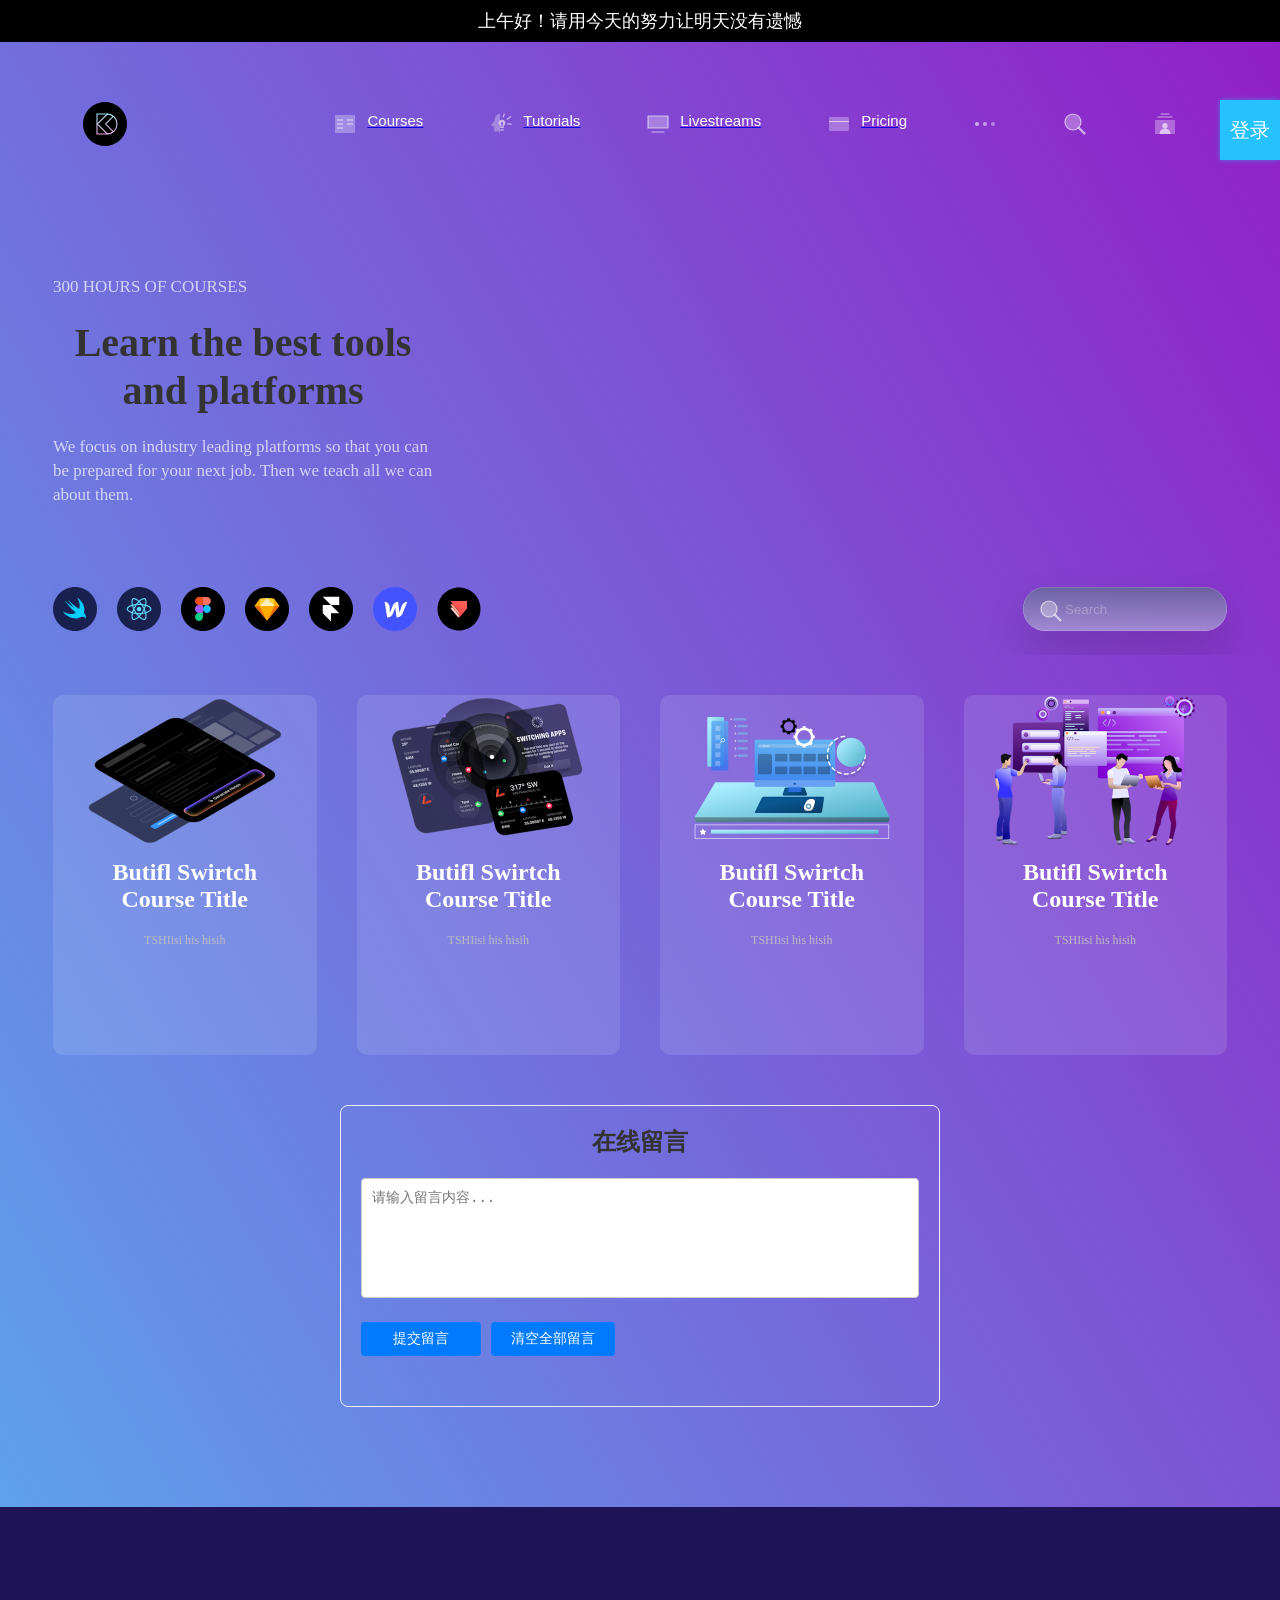
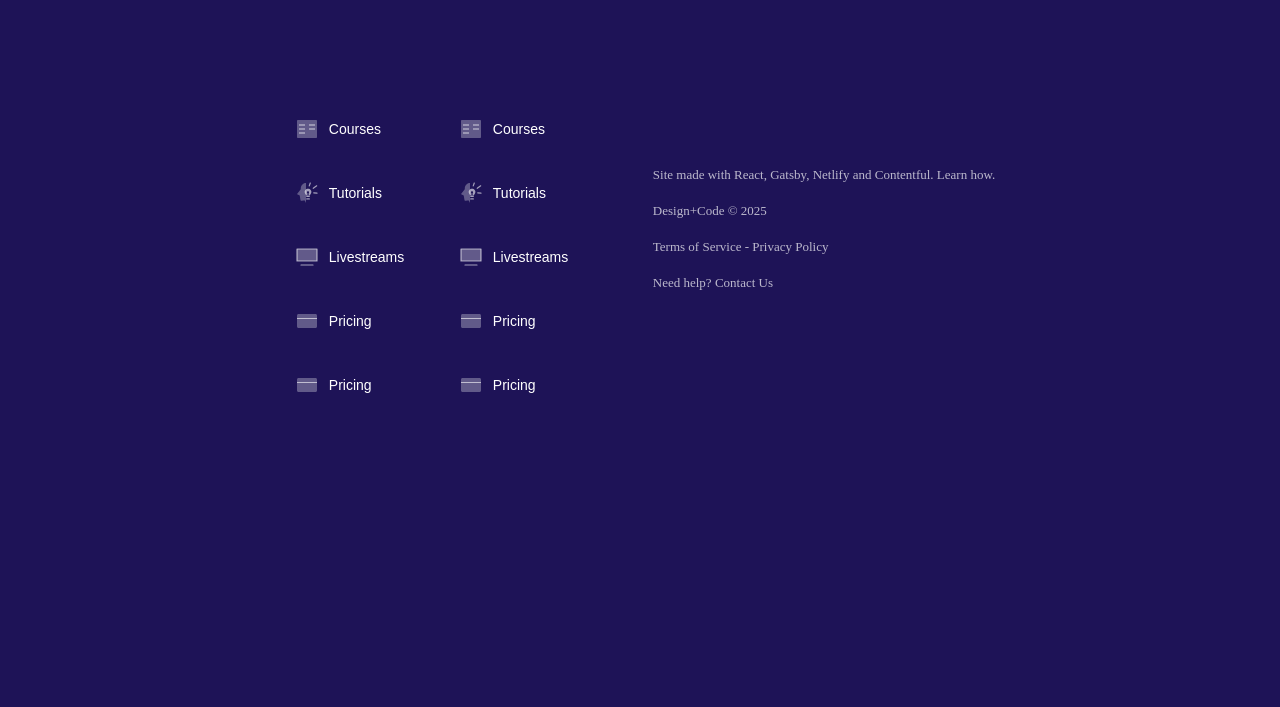
<file: index.html>
<!DOCTYPE html>
<html lang="en">

<head>
    <meta charset="UTF-8">
    <!-- 移动端适配核心标签 -->
    <meta name="viewport" content="width=device-width, initial-scale=1.0, maximum-scale=1.0, user-scalable=no">
    <title>秋笙_博客</title>
    <link rel="stylesheet" href="css/style.css">

</head>

<body>

    <!-- 头部内容 -->
    <div class="topbar" id="topbar">请用今天的努力让明天没有遗憾</div>
    <!-- 登录界面 -->
    <div class="login">
        <a href="login.html">登录</a>
    </div>
    <!-- 上划按钮 -->
    <div class="login shang" id="backTop">
        👆
    </div>
    <!-- 背景盒子 -->
    <div class="bg">
        <!-- 头部盒子 -->
        <div class="header w">
            <a href="#" class="logo">
                <img src="images/logo.svg" alt="">
            </a>
            <div class="nav">
                <a href="#">
                    <button>
                        <img src="images/courses.svg" alt="">
                        <p>Courses</p>
                    </button>
                </a>
                <a href="#">
                    <button>
                        <img src="images/tutorials.svg" alt="">
                        <p>Tutorials</p>
                    </button>
                </a>
                <a href="#">
                    <button>
                        <img src="images/livestreams.svg" alt="">
                        <p>Livestreams</p>
                    </button>
                </a>
                <a href="#">
                    <button>
                        <img src="images/pricing.svg" alt="">
                        <p>Pricing</p>
                    </button>
                </a>
                <a href="#">
                    <button>
                        <img src="images/more.svg" alt="">
                    </button>
                </a>
                <a href="#">
                    <button>
                        <img src="images/search.svg" alt="">
                    </button>
                </a>
                <a href="#">
                    <button>
                        <img src="images/account.svg" alt="">
                    </button>
                </a>

            </div>
            <div class="mobile-nav">
                <img src="images/hamburger-menu.svg" alt="">
            </div>
        </div>


        <!-- 课程模块 -->
        <div class="course w">
            <div class="course-l">
                <p class="time">300 HOURS OF COURSES</p>
                <h2>Learn the best tools and platforms</h2>
                <p>We focus on industry leading
                    platforms so that you can be
                    prepared for your next job.
                    Then we teach
                    all we can
                    about them.</p>
            </div>
            <div class="course-r">
                <div class="icon">
                    <ul>
                        <li>
                            <a href="#">
                                <img src="images/swiftui-logo.svg" alt="">
                            </a>
                        </li>
                        <li>
                            <a href="#">
                                <img src="images/react-logo.svg" alt="">
                            </a>
                        </li>
                        <li>
                            <a href="#">
                                <img src="images/figma-logo.svg" alt="">
                            </a>
                        </li>
                        <li>
                            <a href="#">
                                <img src="images/sketch-logo.svg" alt="">
                            </a>
                        </li>
                        <li>
                            <a href="#">
                                <img src="images/framer-logo.svg" alt="">
                            </a>
                        </li>
                        <li>
                            <a href="#">
                                <img src="images/webflow-logo.svg" alt="">
                            </a>
                        </li>
                        <li>
                            <a href="#">
                                <img src="images/protopie-logo.svg" alt="">
                            </a>
                        </li>
                    </ul>
                </div>
                <div class="search">
                    <img src="images/search.svg" alt="">
                    <input type="serch" placeholder="Search">
                </div>
            </div>
        </div>
        <!-- 课程卡片 -->
        <div class="course-card">
            <div class="item">
                <figure>
                    <img src="images/pic.png" alt="">
                    <h2>Butifl Swirtch Course Title</h2>
                    <p>TSHIisi his hisih</p>
                </figure>

            </div>
            <div class="item">
                <figure>
                    <img src="images/pic2.png" alt="">
                    <h2>Butifl Swirtch Course Title</h2>
                    <p>TSHIisi his hisih</p>
                </figure>

            </div>
            <div class="item">
                <figure>
                    <img src="images/pic3.png" alt="">
                    <h2>Butifl Swirtch Course Title</h2>
                    <p>TSHIisi his hisih</p>
                </figure>

            </div>
            <div class="item">
                <figure>
                    <img src="images/pic4.png" alt="">
                    <h2>Butifl Swirtch Course Title</h2>
                    <p>TSHIisi his hisih</p>
                </figure>

            </div>
        </div>
        <div class="container">
            <h2>在线留言</h2>
            <div class="input-box">
                <textarea id="msgContent" placeholder="请输入留言内容..."></textarea>
            </div>
            <div class="btn-group">
                <button id="submitBtn">提交留言</button>
                <button id="clearAll">清空全部留言</button>
            </div>

            <div class="msg-list" id="msgList"></div>
        </div>


        <!-- 底部 -->
        <div class="footer">
            <!-- con盒子裁剪波浪盒子 -->
            <div class="footer-con">
                <div class="footer-con-left">
                    <div class="item">
                        <a href="#">
                            <button>
                                <img src="./images/courses.svg" alt="">
                                <p>Courses</p>
                            </button>
                        </a>
                        <a href="#">
                            <button>
                                <img src="./images/tutorials.svg" alt="">
                                <p>Tutorials</p>
                            </button>
                        </a>
                        <a href="#">
                            <button>
                                <img src="./images/livestreams.svg" alt="">
                                <p>Livestreams</p>
                            </button>
                        </a>
                        <a href="#">
                            <button>
                                <img src="./images/pricing.svg" alt="">
                                <p>Pricing</p>
                            </button>
                        </a>
                        <a href="#">
                            <button>
                                <img src="./images/pricing.svg" alt="">
                                <p>Pricing</p>
                            </button>
                        </a>
                    </div>
                    <div class="item">
                        <a href="#">
                            <button>
                                <img src="./images/courses.svg" alt="">
                                <p>Courses</p>
                            </button>
                        </a>
                        <a href="#">
                            <button>
                                <img src="./images/tutorials.svg" alt="">
                                <p>Tutorials</p>
                            </button>
                        </a>
                        <a href="#">
                            <button>
                                <img src="./images/livestreams.svg" alt="">
                                <p>Livestreams</p>
                            </button>
                        </a>
                        <a href="#">
                            <button>
                                <img src="./images/pricing.svg" alt="">
                                <p>Pricing</p>
                            </button>
                        </a>
                        <a href="#">
                            <button>
                                <img src="./images/pricing.svg" alt="">
                                <p>Pricing</p>
                            </button>
                        </a>
                    </div>
                </div>
                <div class="footer-con-right">

                    <p> Site made with React, Gatsby,
                        Netlify and Contentful. Learn how.</p>
                    <p> Design+Code © 2025</p>

                    <p> Terms of Service - Privacy Policy
                    </p>
                    <p>Need help? Contact Us </p>
                </div>

            </div>
        </div>
    </div>
</body>

<script>
    const body = document.body;
    const glass = document.querySelector('.glass');

    document.addEventListener('mousemove', e => {
        const x = e.clientX / window.innerWidth * 100;
        const y = e.clientY / window.innerHeight * 100;
        body.style.backgroundPosition = `${x}% ${y}%`;

        glass.style.left = e.clientX + 'px';
        glass.style.top = e.clientY + 'px';
    })
    var topbar = document.querySelector('.topbar');
    var date = new Date();
    var hours = date.getHours();
    if (hours < 12) {
        topbar.innerHTML = '上午好！请用今天的努力让明天没有遗憾';
    } else if (hours < 18) {
        topbar.innerHTML = '下午好！请用今天的努力让明天没有遗憾';
    } else {
        topbar.innerHTML = '晚上好！请用今天的努力让明天没有遗憾';
    }

    // 获取回到顶部按钮
    const backTopBtn = document.getElementById('backTop');
    // 滚动超过 300px 显示按钮，可自行修改数值
    const showHeight = 800;

    // 监听滚动
    window.addEventListener('scroll', function () {
        let scrollTop = document.documentElement.scrollTop || document.body.scrollTop;
        if (scrollTop >= showHeight) {
            backTopBtn.style.display = 'block'; // 显示
        } else {
            backTopBtn.style.display = 'none';  // 回到顶部，隐藏
        }
    });

    // 点击平滑回顶部
    backTopBtn.addEventListener('click', function () {
        window.scrollTo({
            top: 0,
            behavior: 'smooth'
        });
    });


    const msgContent = document.getElementById('msgContent');
    const submitBtn = document.getElementById('submitBtn');
    const msgList = document.getElementById('msgList');
    const clearAll = document.getElementById('clearAll');

    // 读取本地留言
    let msgArr = JSON.parse(localStorage.getItem('messageList')) || [];

    // 渲染留言列表
    function renderMsg() {
        msgList.innerHTML = '';
        msgArr.forEach((item, index) => {
            const div = document.createElement('div');
            div.className = 'msg-item';
            div.innerHTML = `
                    <div class="msg-content">
                        <p>${item.content}</p>
                        <div class="time">${item.time}</div>
                    </div>
                    <button class="del-btn" data-index="${index}">删除</button>
                `;
            msgList.appendChild(div);
        });
    }

    // 初始渲染
    renderMsg();

    // 提交留言
    submitBtn.addEventListener('click', function () {
        const content = msgContent.value.trim();
        if (!content) {
            alert('请输入留言内容！');
            return;
        }
        const time = new Date().toLocaleString();
        const newMsg = { content, time };
        msgArr.unshift(newMsg);
        localStorage.setItem('messageList', JSON.stringify(msgArr));
        renderMsg();
        msgContent.value = '';
    });

    // 单条删除（事件委托）
    msgList.addEventListener('click', function (e) {
        if (e.target.classList.contains('del-btn')) {
            const idx = e.target.dataset.index;
            msgArr.splice(idx, 1); // 删除对应下标数据
            localStorage.setItem('messageList', JSON.stringify(msgArr));
            renderMsg();
        }
    });

    // 清空全部留言
    clearAll.addEventListener('click', function () {
        if (confirm('确定要删除所有留言吗？此操作不可恢复！')) {
            msgArr = [];
            localStorage.removeItem('messageList');
            renderMsg();
        }
    });
</script>

</html>
</file>
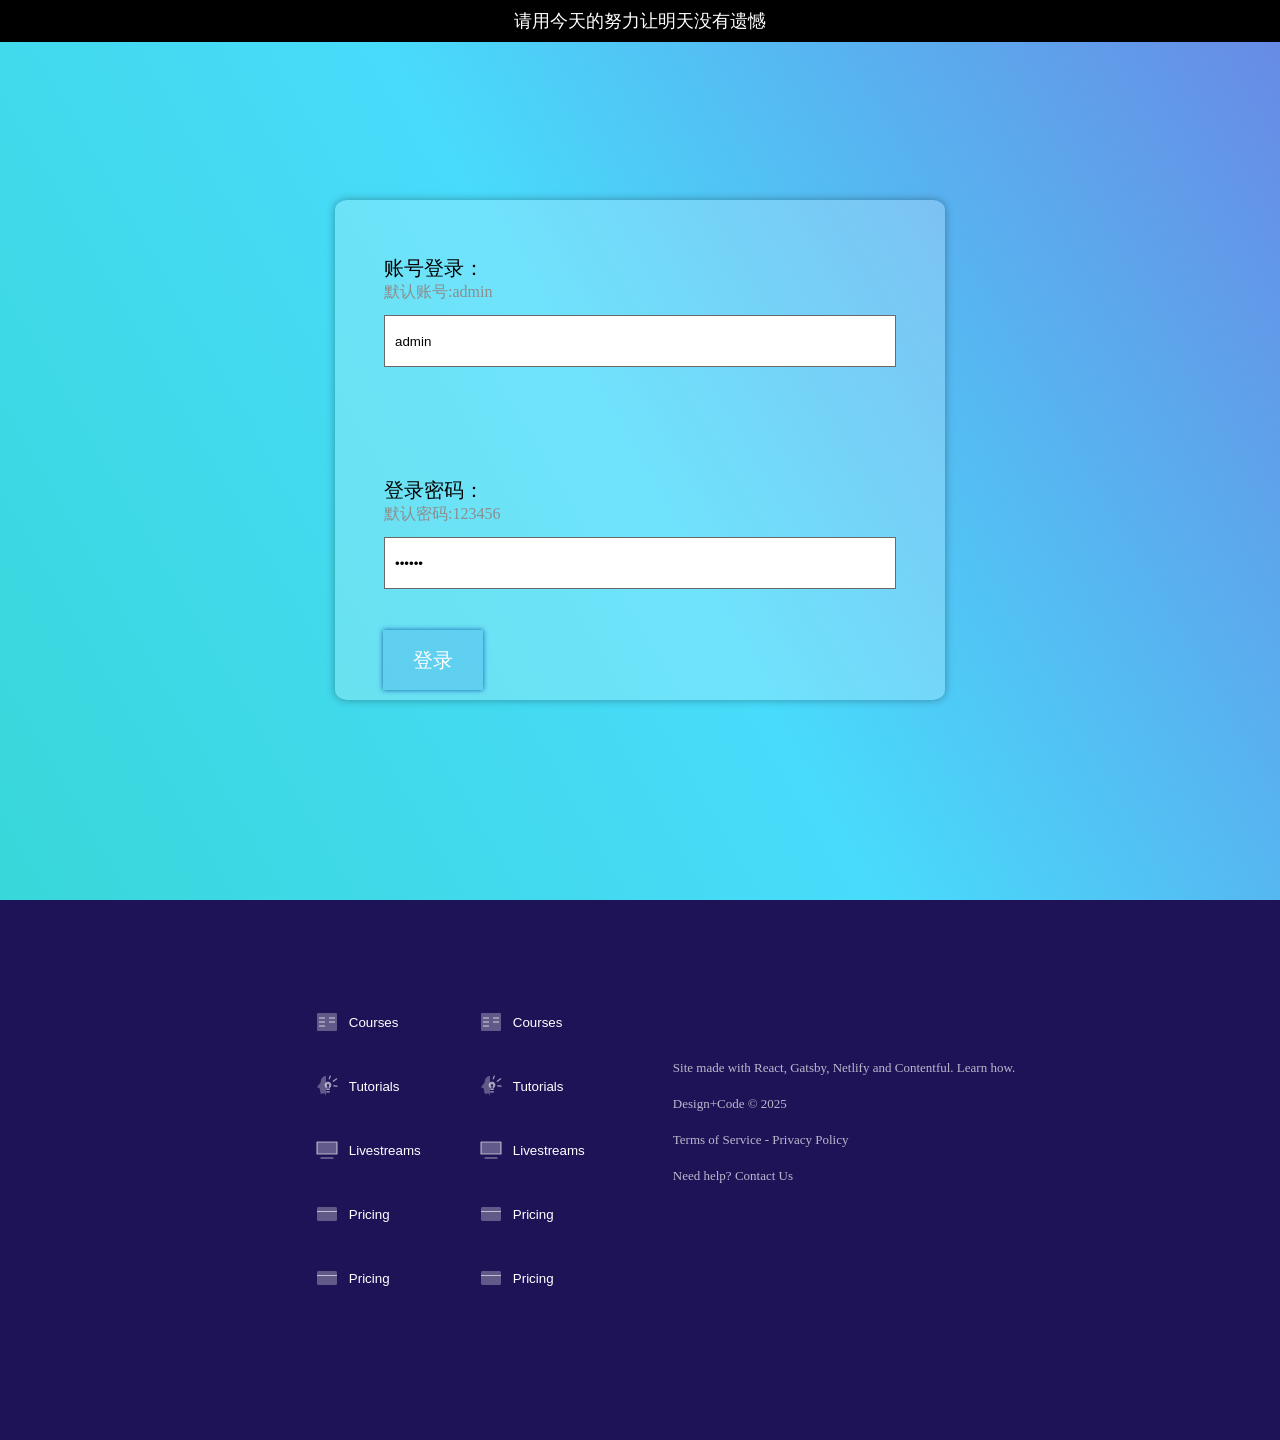
<file: login.html>
<!DOCTYPE html>
<html lang="zh-CN">

<head>
    <meta charset="UTF-8">
    <title>登录页</title>
    <link rel="stylesheet" href="./css/login.css">
</head>

<body>
    <div class="topbar">请用今天的努力让明天没有遗憾</div>
    <div class="bg">
        <div class="log">
            <div>
                <label for="username">账号登录：</label><br>
                <p>默认账号:admin</p>
                <input type="text" id="username" value="admin">
            </div>
            <div>
                <label for="password">登录密码：</label><br>
                <p>默认密码:123456</p>
                <input type="password" id="password" value="123456">
            </div>
            <button type="button" onclick="login()">登录</button>
        </div>
    </div>
    <!-- 底部 -->
    <div class="footer">
        <!-- con盒子裁剪波浪盒子 -->
        <div class="footer-con">
            <div class="footer-con-left">
                <div class="item">
                    <a href="#">
                        <button>
                            <img src="./images/courses.svg" alt="">
                            <p>Courses</p>
                        </button>
                    </a>
                    <a href="#">
                        <button>
                            <img src="./images/tutorials.svg" alt="">
                            <p>Tutorials</p>
                        </button>
                    </a>
                    <a href="#">
                        <button>
                            <img src="./images/livestreams.svg" alt="">
                            <p>Livestreams</p>
                        </button>
                    </a>
                    <a href="#">
                        <button>
                            <img src="./images/pricing.svg" alt="">
                            <p>Pricing</p>
                        </button>
                    </a>
                    <a href="#">
                        <button>
                            <img src="./images/pricing.svg" alt="">
                            <p>Pricing</p>
                        </button>
                    </a>
                </div>
                <div class="item">
                    <a href="#">
                        <button>
                            <img src="./images/courses.svg" alt="">
                            <p>Courses</p>
                        </button>
                    </a>
                    <a href="#">
                        <button>
                            <img src="./images/tutorials.svg" alt="">
                            <p>Tutorials</p>
                        </button>
                    </a>
                    <a href="#">
                        <button>
                            <img src="./images/livestreams.svg" alt="">
                            <p>Livestreams</p>
                        </button>
                    </a>
                    <a href="#">
                        <button>
                            <img src="./images/pricing.svg" alt="">
                            <p>Pricing</p>
                        </button>
                    </a>
                    <a href="#">
                        <button>
                            <img src="./images/pricing.svg" alt="">
                            <p>Pricing</p>
                        </button>
                    </a>
                </div>
            </div>
            <div class="footer-con-right">

                <p> Site made with React, Gatsby,
                    Netlify and Contentful. Learn how.</p>
                <p> Design+Code © 2025</p>

                <p> Terms of Service - Privacy Policy
                </p>
                <p>Need help? Contact Us </p>
            </div>

        </div>
    </div>
    <script>
        function login() {
            const username = document.getElementById('username').value.trim();
            const password = document.getElementById('password').value.trim();

            if (username === '') {
                alert('账号不能为空！');
                return;
            }
            if (password === '') {
                alert('密码不能为空！');
                return;
            }

            const xhr = new XMLHttpRequest();
            xhr.open('POST', 'http://localhost:8000/data');
            xhr.setRequestHeader('Content-Type', 'application/x-www-form-urlencoded');
            xhr.send(`username=${username}&password=${password}`);

            xhr.onreadystatechange = function () {
                if (xhr.readyState === 4) {

                    if (xhr.status >= 200 && xhr.status < 300) {

                        console.log('请求成功：', xhr.response);


                        const res = JSON.parse(xhr.response);
                        if (res.code === 200) {
                            alert('登录成功！');
                            location.href = './index.html'; // 正确的相对路径
                        } else {
                            alert('账号或密码错误！');
                        }
                    } else {
                        console.log('请求失败：', xhr.status);
                        alert('请求失败，请检查服务是否启动！');
                    }
                }
            }
        }
    </script>
</body>

</html>
</file>
<file: css/style.css>
* {
    margin: 0;
    padding: 0;
    list-style: none;
    box-sizing: border-box;
}

html,
body {
    width: 100%;
    overflow-x: hidden;
    margin: 0;
    padding: 0;
}

body {
    touch-action: pan-y;
}


.topbar {
    height: 42px;
    line-height: 42px;
    background-color: #000000;
    color: #fff;
    font-size: 18px;
    text-align: center;
}

.bg {
    min-height: 100vh;
    background: linear-gradient(240deg, #003feb, #9b07c0, #48dbfb, #1dd1a1);
    background-size: 400% 400%;
    /* 放大背景，方便移动 */
    animation: flow 8s ease infinite;
}

@keyframes flow {
    0% {
        background-position: 0% 50%;
    }

    50% {
        background-position: 100% 50%;
    }

    100% {
        background-position: 0% 50%;
    }
}

.w {
    max-width: 1234px;
    margin: 0 auto;
    padding: 0 30px;
    /* 移动端不超过视口 */
    width: 100%;
    overflow-x: hidden;
}

.header {
    display: flex;
    justify-content: space-between;
    padding: 60px;
    width: 100%;
    overflow-x: hidden;
}

.header .logo img {
    width: 44px;
    height: 44px;
    margin: 0;
}

.nav {
    display: grid;
    grid-template-columns: repeat(7, auto);
    gap: 26px;

}

.login {
    position: absolute;
    top: 100px;
    right: 0;
    width: 60px;
    height: 60px;
    background-color: #26c1ff;
    right: 0 !important;
    z-index: 999;
}

.login>a {
    display: block;
    line-height: 60px;
    text-align: center;
    text-decoration: none;
    color: #fff;
    font-size: 20px;
    box-shadow: hsla(187, 100%, 52%, 0.445) 0 0 5px 0;
}

.shang {

    position: fixed;
    right: 10px;
    bottom: 20px;
    display: none;
    z-index: 999;
    line-height: 60px;
    text-align: center;
    text-decoration: none;
    color: #000000;
    font-size: 20px;
    box-shadow: #000000 0 0 6px 0;
}

.shang:hover {
    transition: all .2s linear;
    background: #dd1313;
    box-shadow: #000000 0 0 6px 0;
}


/* 留言模块 */
.container {
    /* PC端最大600px，窗口缩小自动等比缩小，不会硬撑溢出 */
    max-width: 600px;
    width: 90%;
    margin: 50px auto;
    padding: 20px;
    border: 1px solid #eee;
    border-radius: 8px;
    box-sizing: border-box;
    /* 独立层级，不被周围元素拉扯 */
    position: relative;
    z-index: 1;
}

h2 {
    text-align: center;
    margin-bottom: 20px;
    color: #333;
}

.input-box {
    margin-bottom: 20px;
}

textarea {
    width: 100%;
    height: 120px;
    padding: 10px;
    border: 1px solid #ccc;
    border-radius: 4px;
    resize: none;
    font-size: 14px;
}

.btn-group {
    margin-top: 15px;
    display: flex;
    gap: 10px;
    /* 关键：宽度不够时按钮自动换行，不会硬挤变形 */
    flex-wrap: wrap;
}

.btn-group button {
    /* 按钮最小宽度，禁止被压缩到看不见 */
    min-width: 120px;
    padding: 8px 20px;
    font-size: 14px;
    flex-shrink: 0;
}

button {
    padding: 8px 20px;
    background: #007bff;
    color: #fff;
    border: none;
    border-radius: 4px;
    cursor: pointer;
    font-size: 14px;
}

button:hover {
    background: #0056b3;
}

.msg-list {
    margin-top: 30px;
}

.msg-item {
    padding: 12px;
    border-bottom: 1px solid #eee;
    margin-bottom: 10px;
}

.time {
    font-size: 12px;
    color: #999;
    margin-top: 5px;
}

.nav a button {
    display: flex;
    padding: 10px 20px;
    background: none;
    border: 0;
    border-radius: 14px;
    cursor: pointer;
    transition: 0.3s ease-in-out;
}

.nav a button:hover {
    background: rgba(255, 255, 255, 0.2);
    box-shadow: rgba(31, 47, 71, 0.25) 0px 20px 40px,
        rgba(0, 0, 0, 0.1) 0px 1px 5px,
        rgba(255, 255, 255, 0.4) 0px 0px 0px 0.5px inset;
}

.nav a button img {
    width: 24px;
    height: 24px;
}

.nav a button p {
    font-size: 15px;
    color: #fff;
    margin-left: 10px;
    /* line-height: 25px; */
}

.mobile-nav {
    display: none;
    justify-content: center;
    align-items: center;
    width: 44px;
    height: 44px;
    background: rgba(15, 14, 71, 0.3);
    box-shadow: rgba(255, 255, 255, 0.2) 0px 0px 0px 0.5px inset;
    backdrop-filter: blur(40px);
    border-radius: 50%;
}

/* 移动端响应式 */
@media (max-width: 768px) {
    .container {
        /* 手机端改为自适应宽度 */
        width: 90%;
        margin: 50px auto 80px auto;
        /* 增加底部外边距，避免贴顶/贴底 */
        padding: 15px;
        box-sizing: border-box;
    }

    textarea {
        height: 100px;
        /* 手机端稍微缩小一点 */
    }

    .btn-group {
        flex-direction: column;
        /* 按钮改为上下排列，避免挤在一起 */
    }

    .btn-group button {
        width: 100%;
        padding: 10px;
    }
}

/* 超小屏（550px 以内）进一步精简 */
@media (max-width: 550px) {
    .container {
        width: 94%;
    }

    h2 {
        font-size: 18px;
    }
}


/* 导航栏响应式 */
@media (max-width: 1024px) {
    .nav {
        grid-template-columns: repeat(6, auto);
    }

    .nav a:nth-child(4) {
        display: none;
    }

    .container {
        margin: 40px auto;
    }
}

@media (max-width: 900px) {
    .nav {
        grid-template-columns: repeat(5, auto);
    }

    .nav a:nth-child(3) {
        display: none;
    }
}

@media (max-width: 768px) {
    .nav {
        grid-template-columns: repeat(4, auto);
    }

    .nav a:nth-child(2) {
        display: none;
    }

    .container {
        width: 90%;
        margin: 50px auto 80px auto;
        padding: 15px;
    }

    textarea {
        height: 100px;
    }

    .btn-group {
        flex-direction: column;
        gap: 12px;
    }

    .btn-group button {
        width: 100%;
        min-width: auto;
        padding: 10px;
    }
}

@media (max-width: 550px) {
    .nav {
        display: none;
    }

    .header {
        padding-top: 20px;
    }

    .mobile-nav {
        display: flex;
    }

    .container {
        width: 94%;
    }

    h2 {
        font-size: 18px;
    }
}

/* 课程模块 */
.course {
    display: grid;
    grid-template-columns: 380px auto;
    align-items: end;
    gap: 80px;
    margin-top: 60px;
    width: 100%;
    overflow-x: hidden;
}

.course-l {
    color: #fff;
}

.course-l.time {
    font-size: 15px;
    font-weight: 600;
    line-height: 18px;
    color: rgba(255, 255, 255, 0.7);
}

.course-l h2 {
    font-size: 40px;
    line-height: 48px;
    margin: 20px 0;
}

.course-l p {
    font-size: 17px;
    line-height: 24px;
    color: rgba(255, 255, 255, 0.7);
}

img {
    max-width: 100%;
    height: auto;
}

.course-r ul {
    display: grid;
    grid-template-columns: repeat(7, 1fr);
    gap: 20px;
}

.course-r {
    display: flex;
    justify-content: space-between;
    margin-bottom: 20px;
}

.course-r img {
    width: 44px;
    height: 44px;
}

.course-card {
    display: grid;
    grid-template-columns: repeat(auto-fit, minmax(240px, 1fr));
    gap: 40px;
    max-width: 1254px;
    margin: 40px auto 0px;
    padding: 0 40px;
    grid-auto-flow: row;
}

.search {
    position: relative;
}

.search img {
    position: absolute;
    left: 16px;
    top: 50%;
    transform: translateY(-50%);
    width: 24px;
    height: 24px;
}

.search input::placeholder {
    color: #ffffff48;
}

.search input:focus {
    box-shadow: rgba(47, 184, 255,
            0.3) 0px 10px 40px, rgb(47, 184,
            255) 0px 0px 0px 1px inset;
    background: linear-gradient(rgba(24, 32,
                79, 0.4) 0%, rgba(24, 32, 79, 0.25) 100%);
}

.search input {
    border: 0;
    outline: 0;
    width: 204px;
    height: 44px;
    padding: 10px 42px;
    border-radius: 30px;
    background: linear-gradient(rgba(99, 106,
                150, 0.8) 0%,
            rgba(182, 186, 214, 0.6) 100%);
    box-shadow: rgba(0, 0,
            0, 0.15) 0px 20px 40px,
        rgba(255, 255, 255, 0.3) 0px 0px 0px 0.5px inset;
    color: #fff;
}

@media (max-width: 1280px) {
    .course {
        grid-template-columns: 1fr;
    }

    .course-l {
        max-width: 380px;
    }
}

@media (max-width: 1024px) {
    .course-l {
        max-width: 380px;
        margin: auto;
        text-align: center;
    }
}

@media (max-width: 700px) {
    .course-r {
        display: grid;
        gap: 40px;
        justify-content: center;
        justify-items: center;
    }
}

/* 课程卡片模块 */
.course-card {
    display: grid;
    grid-template-columns: repeat(auto-fit, minmax(240px, 1fr));
    gap: 40px;
    max-width: 1254px;
    margin: 40px auto 0px;
    padding: 0 40px;
}

.course-card .item {
    height: 360px;
    padding: 0px 20px;
    border-radius: 10px;
    background: rgba(237, 250, 255, 0.116);
    transition: 0.3s ease-in-out;
}

.course-card .item figure {
    height: 150px;
    text-align: center;
}

.course-card .item figure h2 {
    color: #fff;
    margin-top: 10px;
}

.course-card .item figure p {
    color: rgba(190, 190, 190, 0.959);
    font-size: 12px;
    margin-top: 20px;
}

.course-card .item figure img {
    width: 200px;
    height: 150px;
    object-fit: cover;
}

.course-card .item:hover {
    box-shadow: rgba(0, 0, 0, 0.15) 0px 20px 40px,
        rgba(0, 0, 0, 0.3) 0px 0px 0px 0.5px inset;
    transform: scale(1.1);
}

@media (max-width: 700px) {
    .course-card {
        gap: 20px;
        padding: 0 20px;
    }
}

/* 底部模块 */
.footer {
    width: 100%;
    min-height: 800px;
    background: rgb(30, 19, 87);
    margin-top: 100px;
    /* 去掉 position: relative，避免影响子元素定位 */
    position: static;
    /* 改为用 padding 撑开内部空间，而不是靠绝对定位 */
    padding: 200px 20px 40px;
    box-sizing: border-box;
}

/* .footer .con {
    overflow: hidden;
    position: absolute;
    top: -300px;
    left: 0;
    width: 100%;
    background-color: pink;
} */



.footer-con {
    display: grid;
    grid-template-columns: auto auto;
    gap: 60px;
    width: fit-content;
    margin: 0 auto;
    padding: 0 20px;
}

@media (max-width: 600px) {
    .footer {
        padding: 100px 20px 40px;
        min-height: auto;
    }

    .footer-con {
        grid-template-columns: 1fr;
        gap: 40px;
        width: 100%;
        max-width: 350px;
    }
}

.footer-con-left {
    display: grid;
    grid-template-columns: 144px 144px;
    gap: 20px;

}

.footer-con-left .item {
    display: grid;
    grid-template-rows: repeat(5, 44px);
    row-gap: 20px;
}

.footer-con-left .item button {
    display: flex;
    width: 144px;
    height: 44px;
    /* justify-content: center; */
    align-items: center;
    border-radius: 10px;
    background: none;
    border: 0;
    outline: 0;
    cursor: pointer;
    padding-left: 10px;
    transition: all 0.3s ease-in-out;
}

.footer-con-left .item button:hover {
    background: rgba(255, 255, 255, 0.2);
    box-shadow: rgba(31, 47, 71, 0.25) 0px 20px 40px, rgba(0, 0, 0, 0.1) 0px 1px 5px, rgba(255, 255, 255, 0.4) 0px 0px 0px 0.5px inset;

}

.footer-con-left .item a {
    text-decoration: none;
    color: #fff;
}

.footer-con-left .item a p {
    color: #fff;
}

.footer-con-left .item button img {
    width: 24px;
    height: 24px;
    margin-right: 10px;

}

.footer-con-right {
    color: rgba(255, 255, 255, 0.7);
    font-size: 13px;
    padding-top: 60px;
}

.footer-con-right p:nth-child(3) {
    margin: 20px 0;
    font-weight: 500;
}

.footer-con-right p:nth-child(2) {
    margin-top: 20px;

}
</file>
<file: css/login.css>
* {
    margin: 0;
    padding: 0;
    list-style: none;
}




.topbar {
    height: 42px;
    line-height: 42px;
    background-color: #000000;
    color: #fff;
    font-size: 18px;
    text-align: center;
    position: relative;
}

.bg {
    min-height: calc(100vh - 42px);
    /* 减去topbar高度，占满屏幕 */
    background: linear-gradient(240deg, #003feb, #9b07c0, #48dbfb, #1dd1a1);
    background-size: 400% 400%;
    animation: flow 8s ease infinite;
}

/* 登录界面 */
.log {
    display: grid;
    grid-template-rows: 2fr 2fr .5fr;
    place-items: center;
    position: absolute;
    top: 200px;
    left: 50%;
    transform: translateX(-50%);
    width: 610px;
    height: 500px;
    margin: 0 auto;
    background-color: #ffffff36;
    border-radius: 2%;
    box-shadow: #00000057 0 0 8px 0;
}

.log label {
    font-size: 20px;
}

.log p {
    color: #8d8d8d;
}

.log input {
    outline: none;
    width: 500px;
    height: 50px;
    border: 1px solid #696969;
    margin-top: 12px;
    padding-left: 10px;
}

.log button:focus {
    border: 1px solid #000000;
}

.log button {
    position: absolute;
    left: 0;
    bottom: 10px;
    width: 100px;
    height: 60px;
    margin-left: 48px;
    font-size: 20px;
    color: #fff;
    background-color: #3992e63b;
    border: none;
    box-shadow: #155cad 0 0 5px 0;
}

@keyframes flow {
    0% {
        background-position: 0% 50%;
    }

    50% {
        background-position: 100% 50%;
    }

    100% {
        background-position: 0% 50%;
    }
}


/* 导航栏响应式 */
@media (max-width: 1024px) {
    .nav {
        grid-template-columns: repeat(6 auto);
    }

    .nav a:nth-child(4) {
        display: none;
    }
}

@media (max-width: 900px) {
    .nav {
        grid-template-columns: repeat(5 auto);
    }

    .nav a:nth-child(3) {
        display: none;
    }
}

@media (max-width: 768px) {
    .nav {
        grid-template-columns: repeat(4 auto);
    }

    .nav a:nth-child(2) {
        display: none;
    }
}

@media (max-width: 550px) {
    .nav {
        display: none;
    }

    .header {
        padding-top: 20px;
    }

    .mobile-nav {
        display: flex;
    }
}


@media (max-width: 1280px) {
    .course {
        grid-template-columns: 1fr;
    }

    .course-l {
        max-width: 380px;
    }
}

@media (max-width: 1024px) {
    .course-l {
        max-width: 380px;
        margin: auto;
        text-align: center;
    }
}

@media (max-width: 700px) {
    .course-r {
        display: grid;
        gap: 40px;
        justify-content: center;
        justify-items: center;
    }
}

@media (max-width: 700px) {
    .course-card {
        gap: 20px;
        padding: 0 20px;
    }
}

/* 底部模块 */
.footer {
    width: 100%;
    min-height: 400px;
    /* 缩小高度，适配登录页 */
    background: rgb(30, 19, 87);
    margin-top: 0;
    /* 取消原来的100px外边距 */
    padding: 100px 20px 40px;
    /* 用内边距撑出内容空间 */
    position: static;
    /* 取消relative，让内容正常流 */
}

/* 核心修复：去掉absolute，改用正常文档流布局 */
.footer-con {
    display: grid;
    grid-template-columns: auto auto;
    gap: 60px;
    width: fit-content;
    margin: 0 auto;
    padding: 0 20px;
    position: static;
    /* 取消absolute定位 */
    transform: none;
    /* 取消translate偏移 */
    top: auto;
    /* 取消top值 */
    left: auto;
    /* 取消left值 */
}

@media (max-width: 600px) {
    .footer {
        padding: 80px 20px 40px;
        min-height: auto;
    }

    .footer-con {
        grid-template-columns: 1fr;
        gap: 40px;
        width: 100%;
        max-width: 350px;
    }
}

.footer-con-left {
    display: grid;
    grid-template-columns: 144px 144px;
    gap: 20px;

}

.footer-con-left .item {
    display: grid;
    grid-template-rows: repeat(5, 44px);
    row-gap: 20px;
}

.footer-con-left .item button {
    display: flex;
    width: 144px;
    height: 44px;
    /* justify-content: center; */
    align-items: center;
    border-radius: 10px;
    background: none;
    border: 0;
    outline: 0;
    cursor: pointer;
    padding-left: 10px;
    transition: all 0.3s ease-in-out;
}

.footer-con-left .item button:hover {
    background: rgba(255, 255, 255, 0.2);
    box-shadow: rgba(31, 47, 71, 0.25) 0px 20px 40px, rgba(0, 0, 0, 0.1) 0px 1px 5px, rgba(255, 255, 255, 0.4) 0px 0px 0px 0.5px inset;

}

.footer-con-left .item a {
    text-decoration: none;
    color: #fff;
}

.footer-con-left .item a p {
    color: #fff;
}

.footer-con-left .item button img {
    width: 24px;
    height: 24px;
    margin-right: 10px;

}

.footer-con-right {
    color: rgba(255, 255, 255, 0.7);
    font-size: 13px;
    padding-top: 60px;
}

.footer-con-right p:nth-child(3) {
    margin: 20px 0;
    font-weight: 500;
}

.footer-con-right p:nth-child(2) {
    margin-top: 20px;

}
</file>
